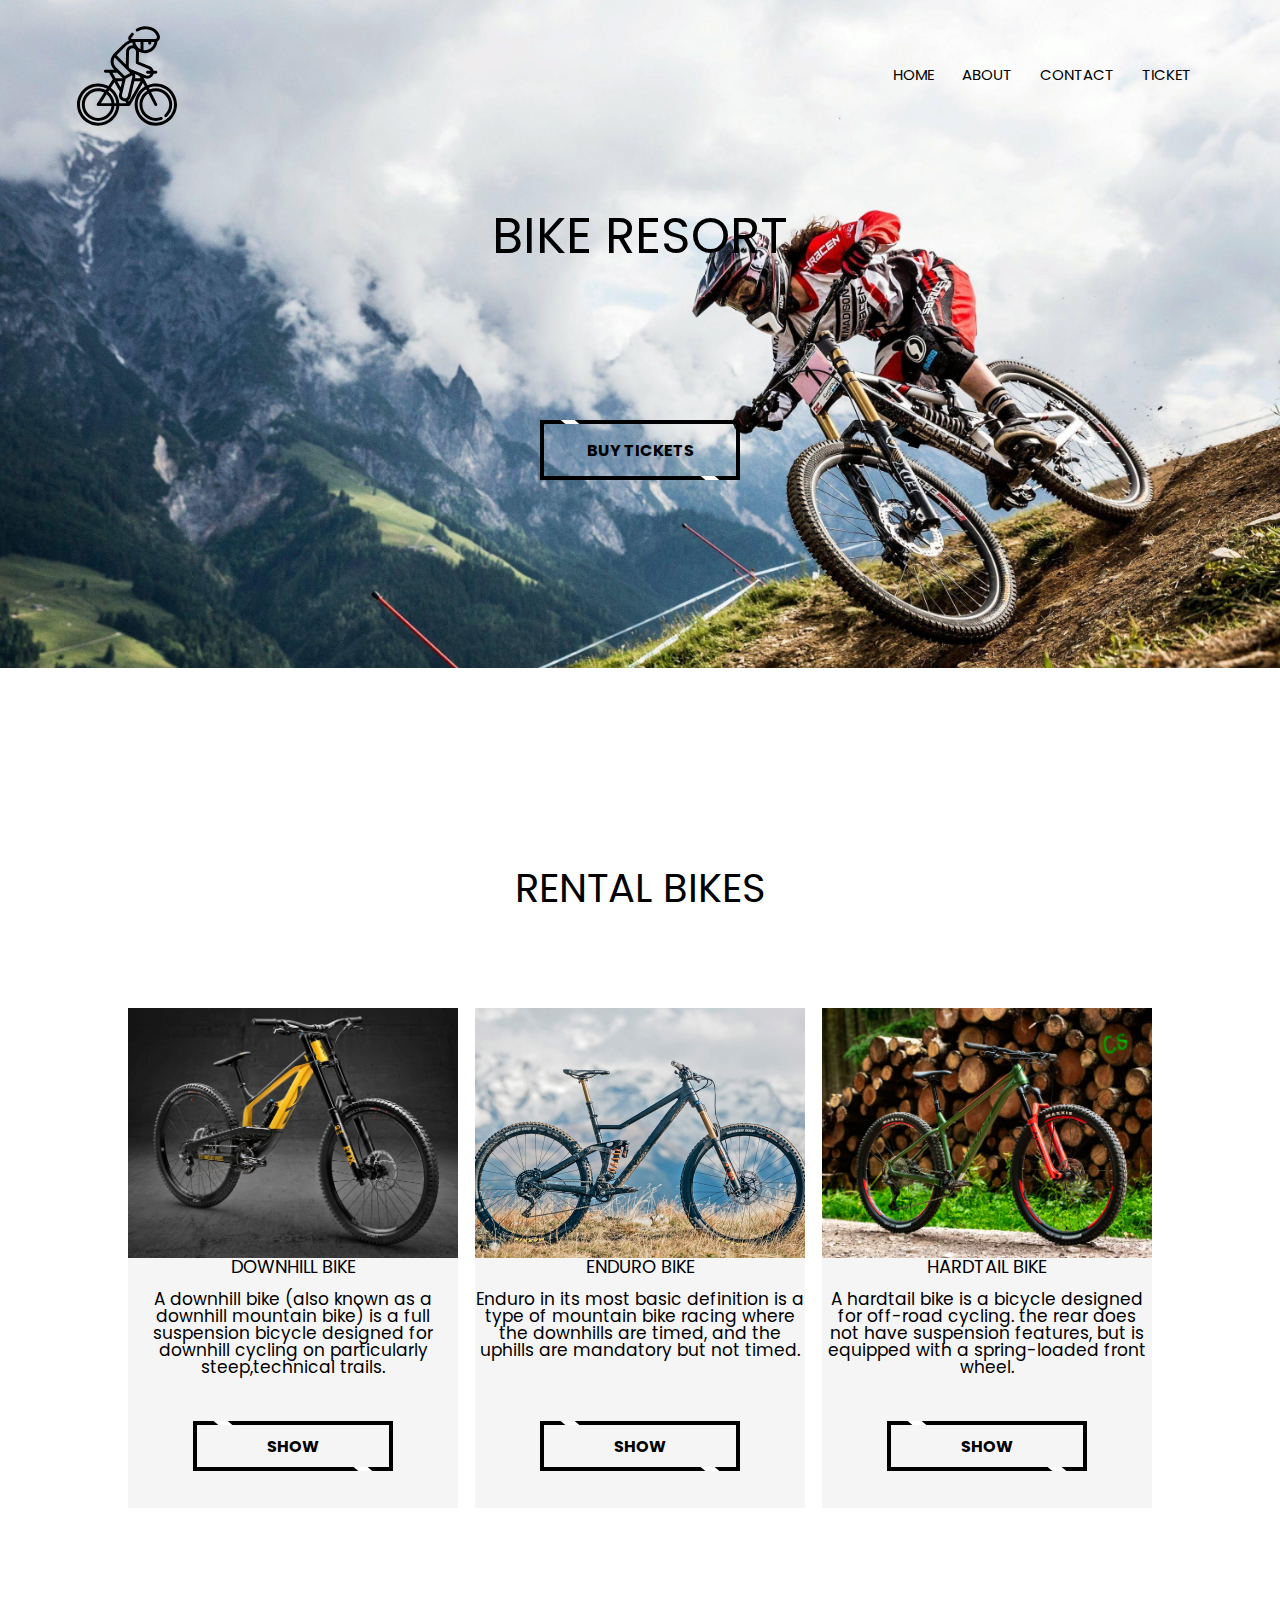
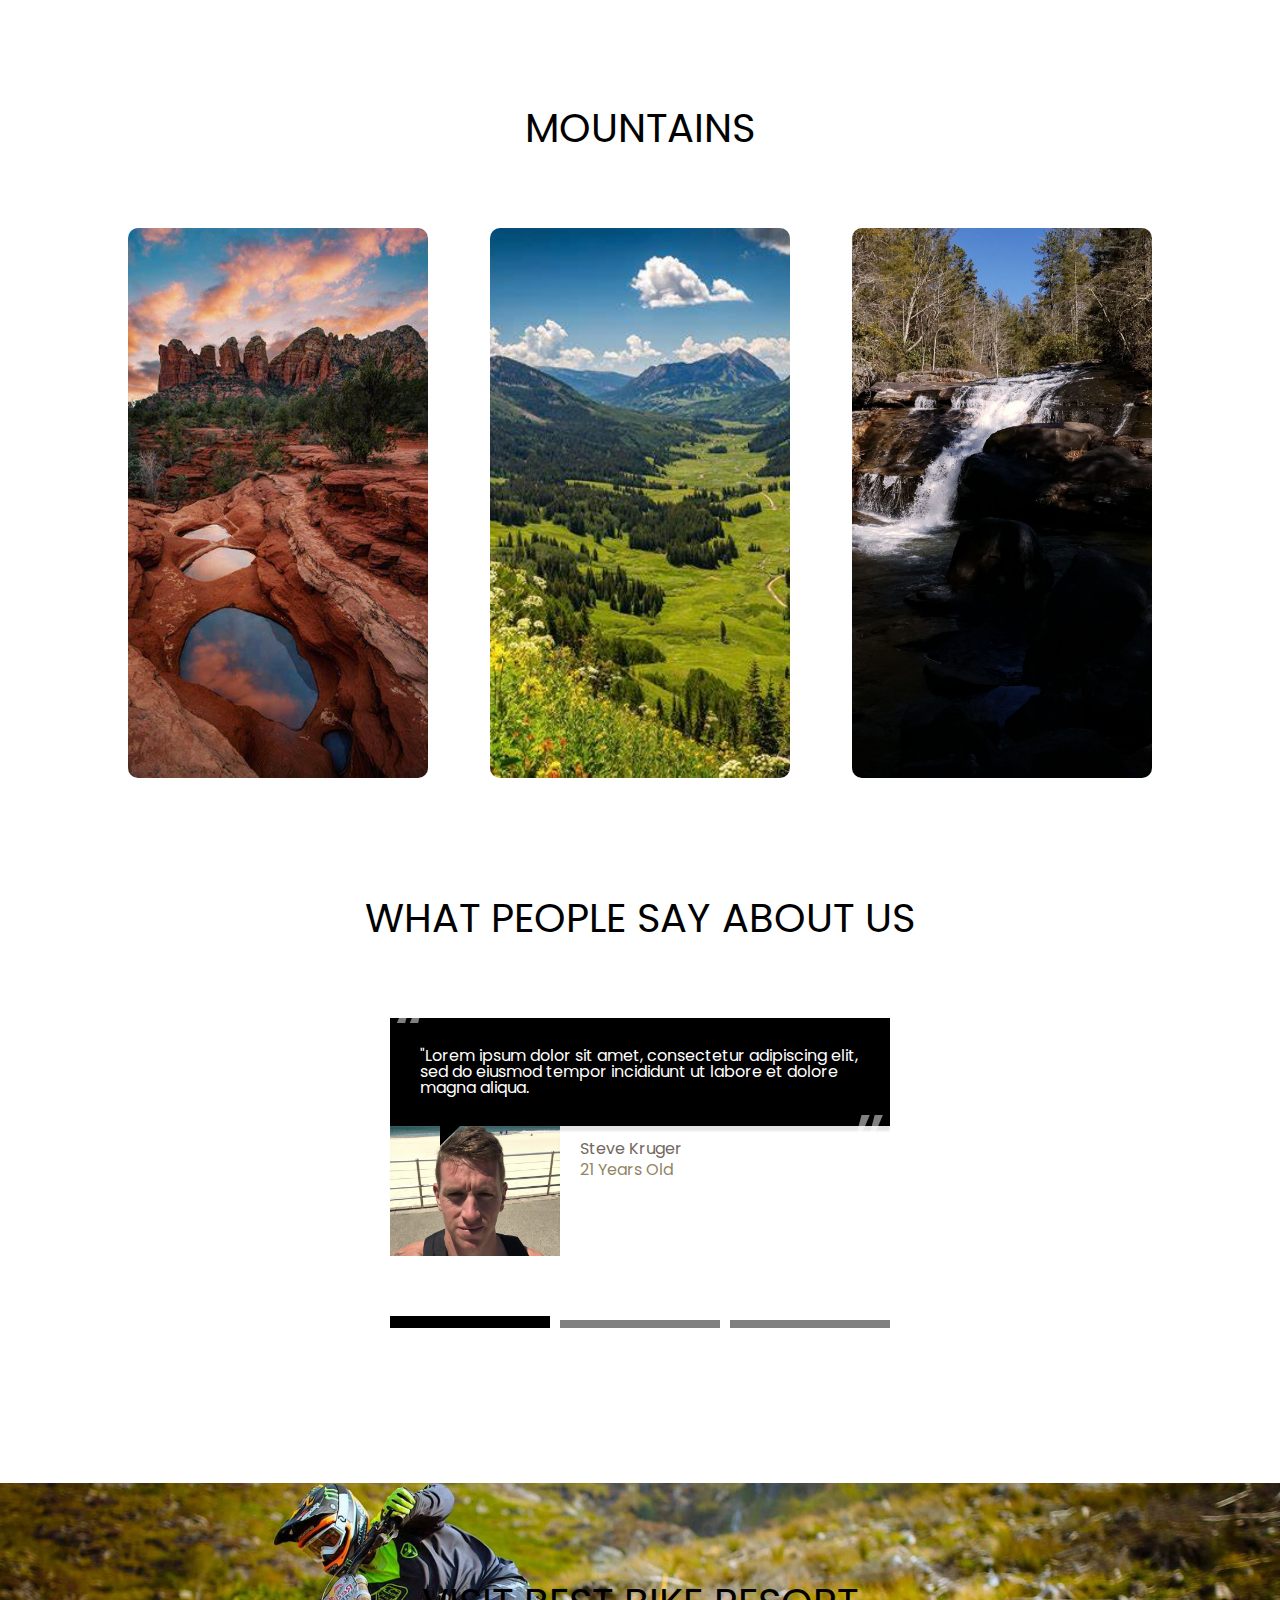
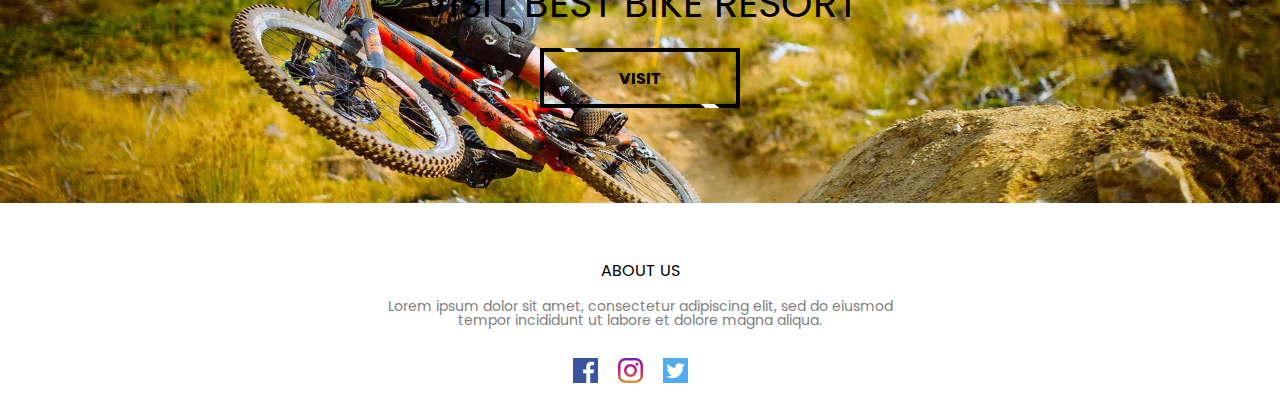
<file: index.html>
<!DOCTYPE html>
<html lang="en">
<head>
    <meta charset="UTF-8">
    <meta http-equiv="X-UA-Compatible" content="IE=edge">
    <meta name="viewport" content="width=device-width, initial-scale=1.0">
    <title>BIKE RESORT</title>
    <link rel="shortcut icon" href="photos/bicycle.svg">
    <link rel="stylesheet"style="text/css" href="css/reset.css">
    <link rel="stylesheet"style="text/css" href="css/style.css">
<link href="https://fonts.googleapis.com/css2?family=Poppins:ital,wght@0,200;0,300;0,400;0,700;1,600&display=swap" rel="stylesheet">
</head>
<body>
    <section class="header-wraper">
        <nav>
            <a href="index.html"><img src="photos/bicycle.svg" alt="logo" class="logo"></a>
        <div class="nav-links">            
         <ul>
           <li><a href="index.html">HOME</a></li>
           <li><a href="about.html">ABOUT</a></li>
           <li><a href="contact.html">CONTACT</a></li>
           <li><a href="ticket.html">TICKET</a></li>
                                                       
            

            </ul>
        </div>
        </nav>
        <p class="bikeresort">BIKE RESORT</p>
        <a href="ticket.html"><button class="btn ntb">BUY TICKETS</button></a>
        </section>
        <p class="title">RENTAL BIKES</p>
        <section class="section1">
            
            <div class="rentbikes">
                <img src="photos/downhill.jpg" alt="bike">
                <p class="rentbike">DOWNHILL BIKE</p>
                <p class="description">A downhill bike (also known as a downhill mountain bike) is a full suspension bicycle designed for downhill cycling on particularly steep,technical trails.</p>
                <a href="#"><button class="btn showw">SHOW</button></a>

            </div>
            <div class="rentbikes">
                <img src="photos/R87568f8c5305c06352a0703e93318119.jpg" alt="bike">
                <p class="rentbike">ENDURO BIKE</p>
                <p class="description">Enduro in its most basic definition is a type of mountain bike racing where the downhills are timed, and the uphills are mandatory but not timed.</p>
                <a href="#"><button class="btn showw">SHOW</button></a>

            </div>
            <div class="rentbikes">
                <img src="photos/Merida-Hardtail-1.jpg" alt="bike">
                <p class="rentbike">HARDTAIL BIKE</p>
                <p class="description">A hardtail bike is a bicycle designed    for off-road cycling. the rear does not have suspension features, but is equipped with a spring-loaded front wheel.</p>
                <a href="#"><button class="btn showw">SHOW</button></a>

            </div>
        </section>
        <p class="title mountaintitle">MOUNTAINS </p>
        <section class="mountains">
            <div class="mountaincon">
                <div class="container">

                    <a href="#"> <img src="photos/OIP.jpg" alt="mountain"></a>
                    <a href="#"><div class="overlay"></a>
                        <div class="text">Sedona,Arizona</div>
                        </div>
                       
                    </div>
            </div>
            <div class="mountaincon">
                <div class="container">
                    <a href="#"> <img src="photos/mta 2.jpg" alt="mountain"></a>
                    <div class="overlay">
                        <div class="text">Park City, Utah</div>
                      </div>
                      </div>
            </div>
            
            <div class="mountaincon">
                <div class="container">
                    <a href="#"><img src="photos/mta1.jpg" alt="mountain"></a>
                    <div class="overlay">
                      <div class="text">Tahoe, nevada</div>
                    </div>
                    </div>
            </div>

        </section>
        <section class="testimonials">
        <p class="title tt">WHAT PEOPLE SAY ABOUT US</p>
<div class="container2">
  <input type="radio" name="nav" id="first" checked/>
  <input type="radio" name="nav" id="second" />
  <input type="radio" name="nav" id="third" />
  
  <label for="first" class="first"></label>
<label for="second"  class="second"></label>
<label for="third" class="third"></label>
 
  <div class="one slide">
    <blockquote>
      <span class="leftq quotes txtttt">&ldquo;</span> "Lorem ipsum dolor sit amet, consectetur adipiscing elit, sed do eiusmod tempor incididunt ut labore et dolore magna aliqua. <span class="rightq quotes">&bdquo; </span>
    </blockquote>
    <img src="photos/54262135.jpg" alt="guy" width="170" height="130">
    <h2>Steve Kruger</h2>
    <h6>21 Years Old</h6>
  </div>
  
  <div class="two slide">
    <blockquote>
      <span class="leftq quotes">&ldquo;</span> "Lorem ipsum dolor sit amet, consectetur adipiscing elit, sed do eiusmod tempor incididunt ut labore et dolore magna aliqua.  <a href="#"> read more</a><span class="rightq quotes">&bdquo; </span>
    </blockquote>
    <img src="photos/wp5942129.jpg" width="170" height="130" />
    <h2>Dori Lubach</h2>
    <h6>19 Years Old</h6>
    
  </div>
  
  <div class="three slide">
    <blockquote>
      <span class="quotes leftq"> &ldquo;</span> "Lorem ipsum dolor sit amet, consectetur adipiscing elit, sed do eiusmod tempor incididunt ut labore et dolore magna aliqua. <span class="rightq quotes">&bdquo; </span>
    </blockquote>
    <img src="photos/57901987.jpg" width="170" height="130" />
    <h2>Steve Stevenson</h2>
    <h6>24 Years Old</h6>
    
  </div>
  
  
</div>
</section>
<section class="bikeback">
<P class="visitresort">VISIT BEST BIKE RESORT</P>
<button class="btn visitbtn">VISIT</button>
</section>
<footer class="foooter">
    <p class="aboutus">ABOUT US</p>
    <p class="aboutustxt">Lorem ipsum dolor sit amet, consectetur adipiscing elit, sed do eiusmod <br> tempor  incididunt ut labore et dolore magna aliqua.</p>
    <div class="icons">
        <img src="photos/facebook-svgrepo-com.svg" alt="facebook">
        <img src="photos/instagram-svgrepo-com.svg" alt="instagram">
        <img src="photos/twitter-svgrepo-com.svg" alt="twitter">
    </div>
</footer>


    
</body>
</html>
</file>
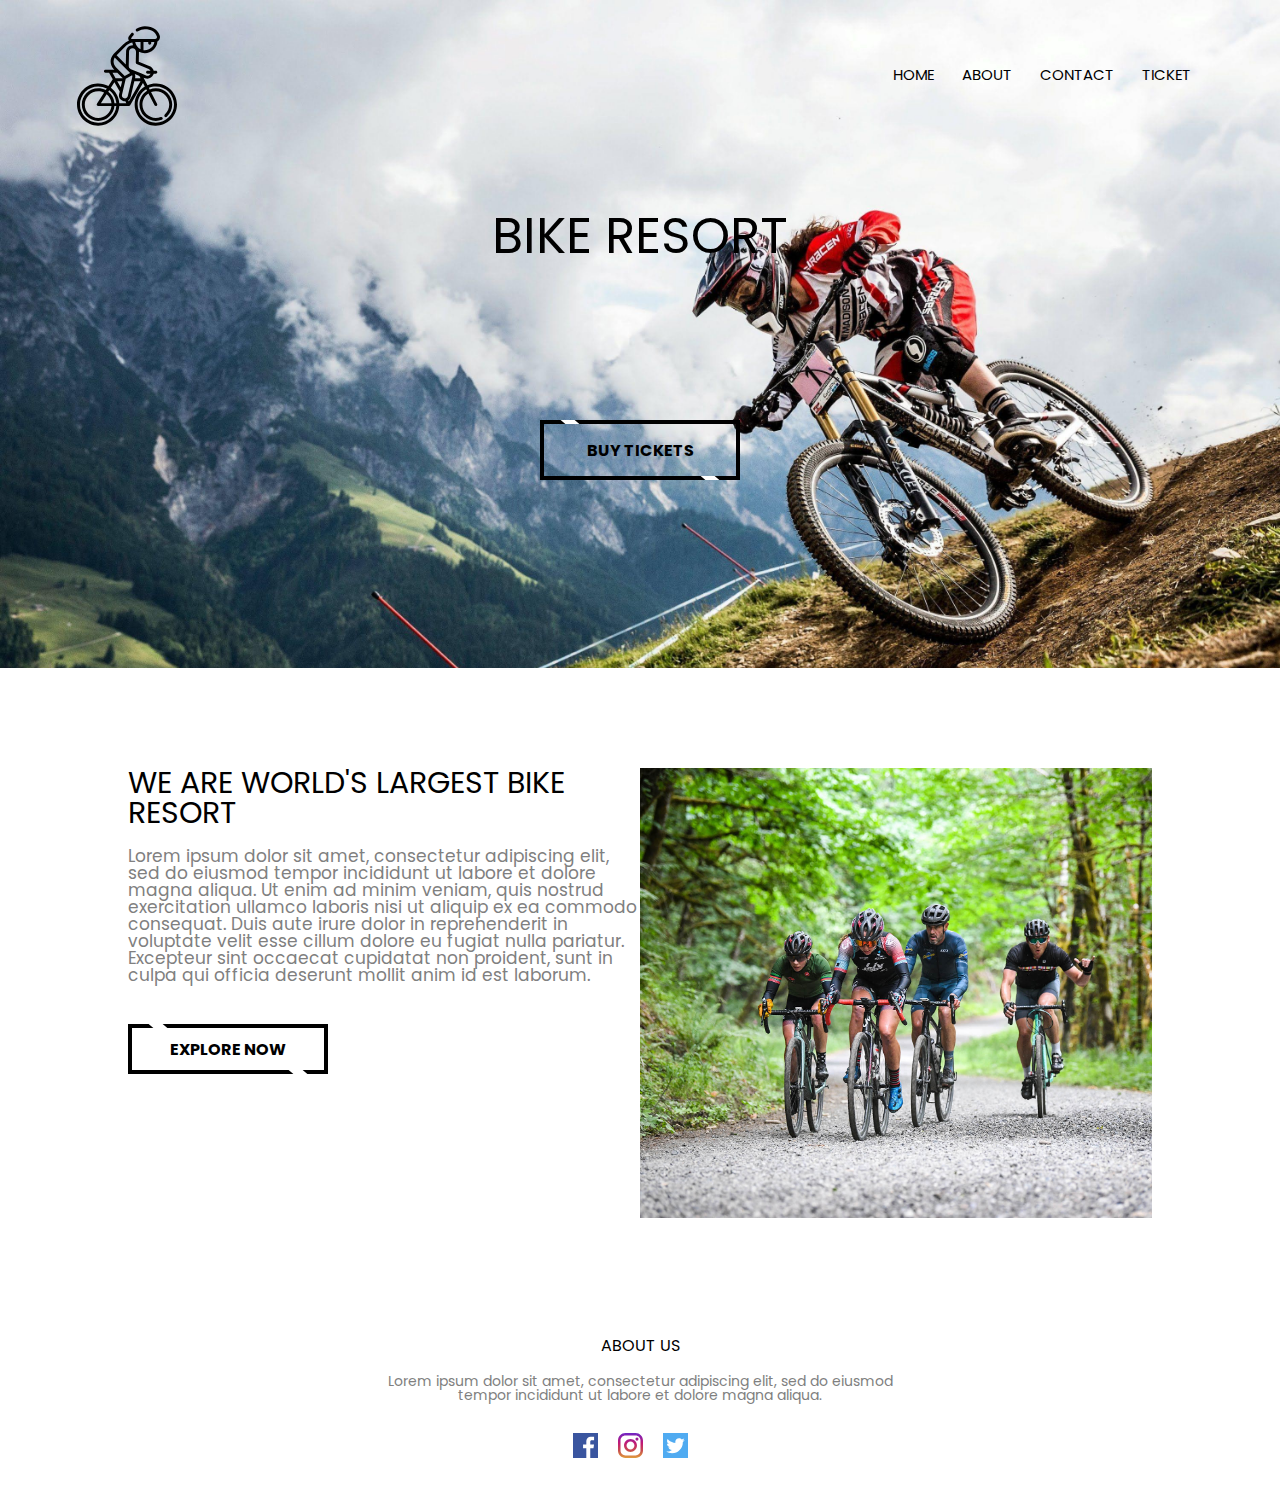
<file: about.html>
<!DOCTYPE html>
<html lang="en">
<head>
    <meta charset="UTF-8">
    <meta http-equiv="X-UA-Compatible" content="IE=edge">
    <meta name="viewport" content="width=device-width, initial-scale=1.0">
    <title>BIKE RESORT</title>
    <link rel="shortcut icon" href="photos/bicycle.svg">
    <link rel="stylesheet"style="text/css" href="css/reset.css">
    <link rel="stylesheet"style="text/css" href="css/style.css">
<link href="https://fonts.googleapis.com/css2?family=Poppins:ital,wght@0,200;0,300;0,400;0,700;1,600&display=swap" rel="stylesheet">
</head>
<body>
    <section class="header-wraper">
        <nav>
            <a href="index.html"><img src="photos/bicycle.svg" alt="logo" class="logo"></a>
        <div class="nav-links">            
         <ul>
           <li><a href="index.html">HOME</a></li>
           <li><a href="about.html">ABOUT</a></li>
           <li><a href="contact.html">CONTACT</a></li>
           <li><a href="ticket.html">TICKET</a></li>
                                                       
            

            </ul>
        </div>
        </nav>
        <p class="bikeresort">BIKE RESORT</p>
        <a href="ticket.html"><button class="btn ntb">BUY TICKETS</button></a>
       </section>
       <section class="largest">
         <div class="abbout">
           <p class="largestt">WE ARE WORLD'S LARGEST BIKE RESORT</p>
           <p class="ipsum">Lorem ipsum dolor sit amet, consectetur adipiscing elit, sed do eiusmod tempor incididunt ut labore et dolore magna aliqua. Ut enim ad minim veniam, quis nostrud exercitation ullamco laboris nisi ut aliquip ex ea commodo consequat. Duis aute irure dolor in reprehenderit in voluptate velit esse cillum dolore eu fugiat nulla pariatur. Excepteur sint occaecat cupidatat non proident, sunt in culpa qui officia deserunt mollit anim id est laborum.
          </p>
          <button class="btn explorebtn">
            EXPLORE NOW
          </button>

         </div>
         <div class="aboutimage">
           <img src="photos/Oregon-Trail-Gravel-Grinder-Day-Two-Lapierre-dsc_4677.jpg" alt="bikes">
         </div>
       </section>
       <footer class="foooter abt">
        <p class="aboutus">ABOUT US</p>
        <p class="aboutustxt">Lorem ipsum dolor sit amet, consectetur adipiscing elit, sed do eiusmod <br> tempor  incididunt ut labore et dolore magna aliqua.</p>
        <div class="icons">
            <a href="#"><img src="photos/facebook-svgrepo-com.svg" alt="facebook"></a>
            <a href="#"><img src="photos/instagram-svgrepo-com.svg" alt="instagram"></a>
            <a href="#"><img src="photos/twitter-svgrepo-com.svg" alt="twitter"></a>
        </div>
    </footer>
    
</body>
</html>
</file>
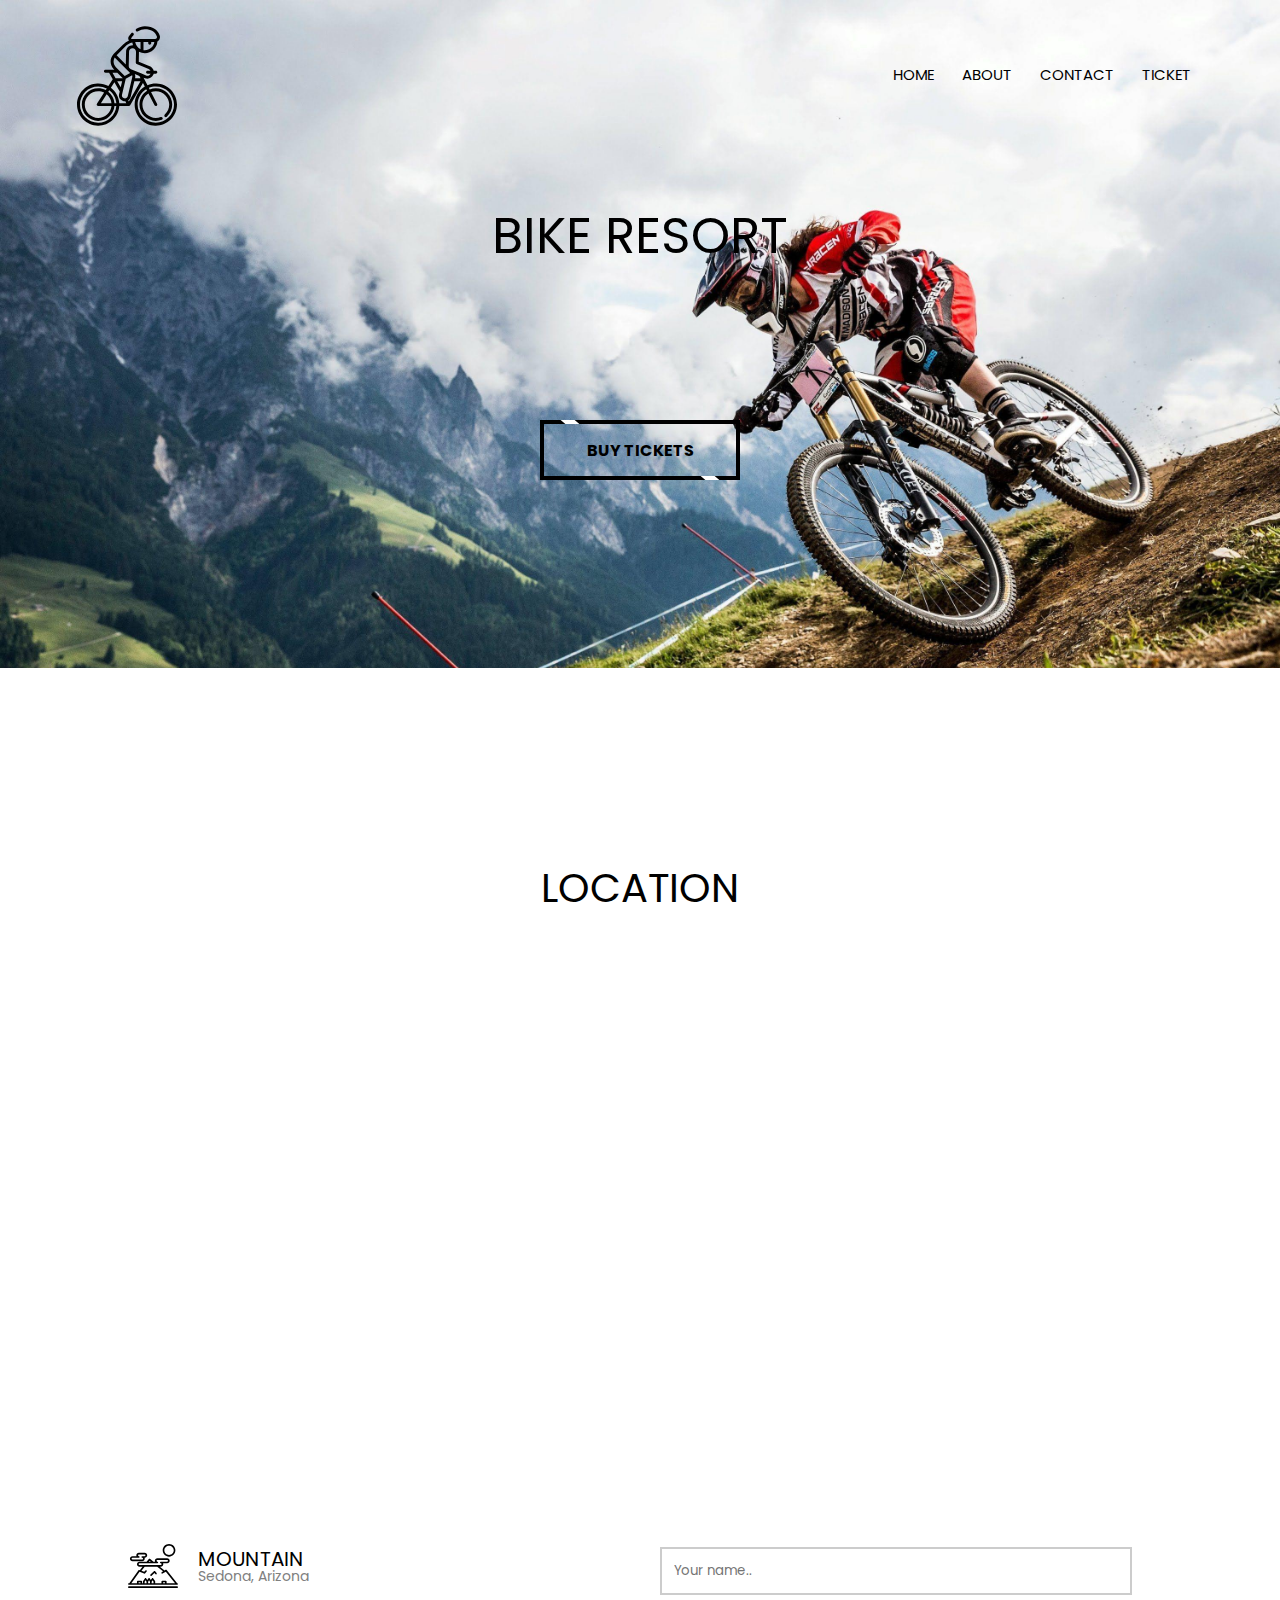
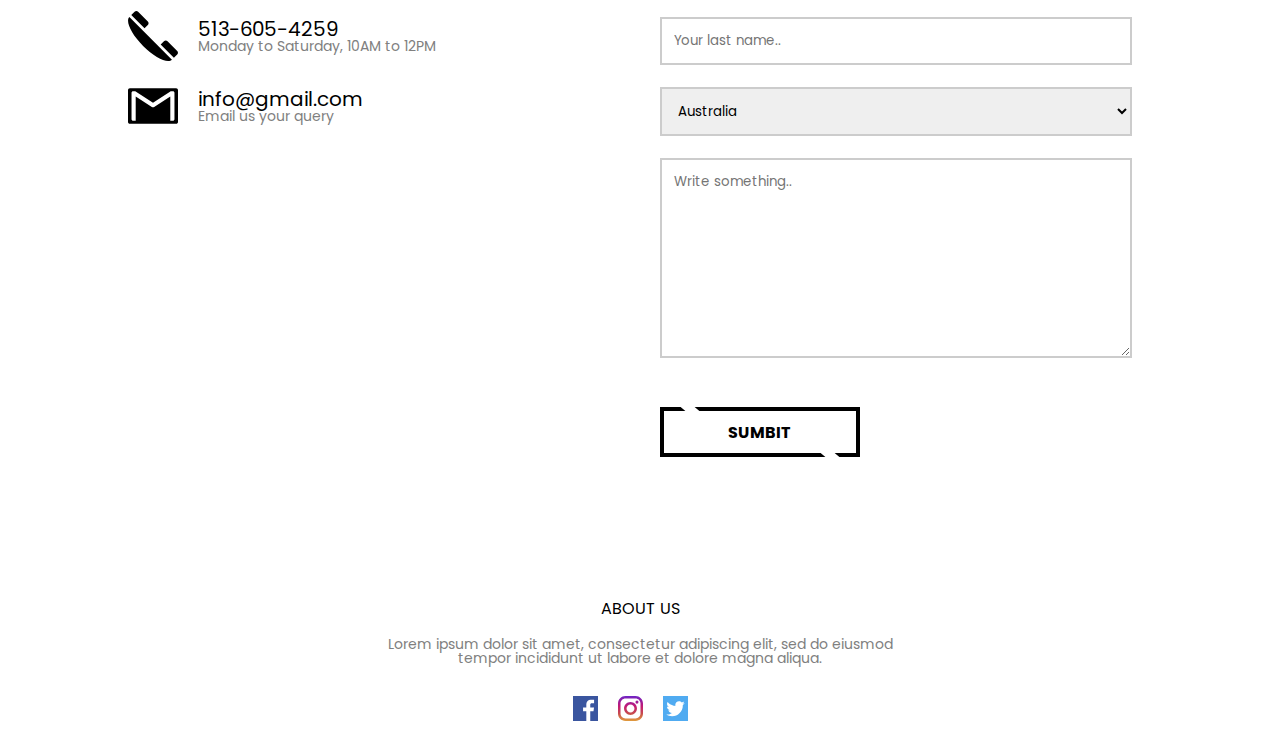
<file: contact.html>
<!DOCTYPE html>
<html lang="en">
<head>
    <meta charset="UTF-8">
    <meta http-equiv="X-UA-Compatible" content="IE=edge">
    <meta name="viewport" content="width=device-width, initial-scale=1.0">
    <title>BIKE RESORT</title>
    <link rel="shortcut icon" href="photos/bicycle.svg">
    <link rel="stylesheet"style="text/css" href="css/reset.css">
    <link rel="stylesheet"style="text/css" href="css/style.css">
<link href="https://fonts.googleapis.com/css2?family=Poppins:ital,wght@0,200;0,300;0,400;0,700;1,600&display=swap" rel="stylesheet">
</head>
<body>
    <section class="header-wraper">
        <nav>
            <a href="index.html"><img src="photos/bicycle.svg" alt="logo" class="logo"></a>
        <div class="nav-links">            
         <ul>
           <li><a href="index.html">HOME</a></li>
           <li><a href="about.html">ABOUT</a></li>
           <li><a href="contact.html">CONTACT</a></li>
           <li><a href="ticket.html">TICKET</a></li>
                                                       
            

            </ul>
        </div>
        </nav>
        <p class="bikeresort">BIKE RESORT</p>
        <a href="ticket.html"><button class="btn ntb">BUY TICKETS</button></a>
       </section>
       <p class="title">LOCATION</p>
       <section class="location">
        <iframe src="https://www.google.com/maps/embed?pb=!1m18!1m12!1m3!1d52385.13565752866!2d-111.83015805709337!3d34.85444381561884!2m3!1f0!2f0!3f0!3m2!1i1024!2i768!4f13.1!3m3!1m2!1s0x872da132f942b00d%3A0x5548c523fa6c8efd!2sSedona%2C%20AZ%2086336%2C%20USA!5e0!3m2!1sen!2sge!4v1620822457595!5m2!1sen!2sge" width="600" height="450" style="border:0;" allowfullscreen="" loading="lazy"></iframe>
       </section>
       <section class="contactss">
         <div class="locationnn">
          <div class="number">
            <img src="photos/mountain-svgrepo-com.svg" alt="home">
            <div class="textsss">
            <p class="medtext">MOUNTAIN</p>
            <p class="smltext">Sedona, Arizona</p>
            </div>
            
         </div>
           <div class="number">
             <img src="photos/telephone-svgrepo-com.svg" alt="home">
             <div class="textsss">
             <p class="medtext">513-605-4259</p>
             <p class="smltext">Monday to Saturday, 10AM to 12PM</p>
             </div>
             
          </div>
          <div class="number">
            <img src="photos/gmail-svgrepo-com.svg" alt="home">
            <div class="textsss">
            <p class="medtext">info@gmail.com</p>
            <p class="smltext">Email us your query</p>
            </div>
            
         </div>

         </div>
         <div class="emaill">
          <div class="container3">
            <form action="action_page.php">
          
              
              <input type="text" id="fname" name="firstname" placeholder="Your name..">
          
              
              <input type="text" id="lname" name="lastname" placeholder="Your last name..">
          
              <select id="country" name="country">
                <option value="australia">Australia</option>
                <option value="canada">Canada</option>
                <option value="usa">USA</option>
              </select>
          
              
              <textarea id="subject" name="subject" placeholder="Write something.." style="height:200px"></textarea>
          
        
          
            </form>
            <button class="btn emailbtn">
              SUMBIT
            </button>
          </div>

         </div>

       </section>
       <footer class="foooter contactfooter">
        <p class="aboutus">ABOUT US</p>
        <p class="aboutustxt">Lorem ipsum dolor sit amet, consectetur adipiscing elit, sed do eiusmod <br> tempor  incididunt ut labore et dolore magna aliqua.</p>
        <div class="icons">
            <img src="photos/facebook-svgrepo-com.svg" alt="facebook">
            <img src="photos/instagram-svgrepo-com.svg" alt="instagram">
            <img src="photos/twitter-svgrepo-com.svg" alt="twitter">
        </div>
    </footer>
    
    
</body>
</html>
</file>
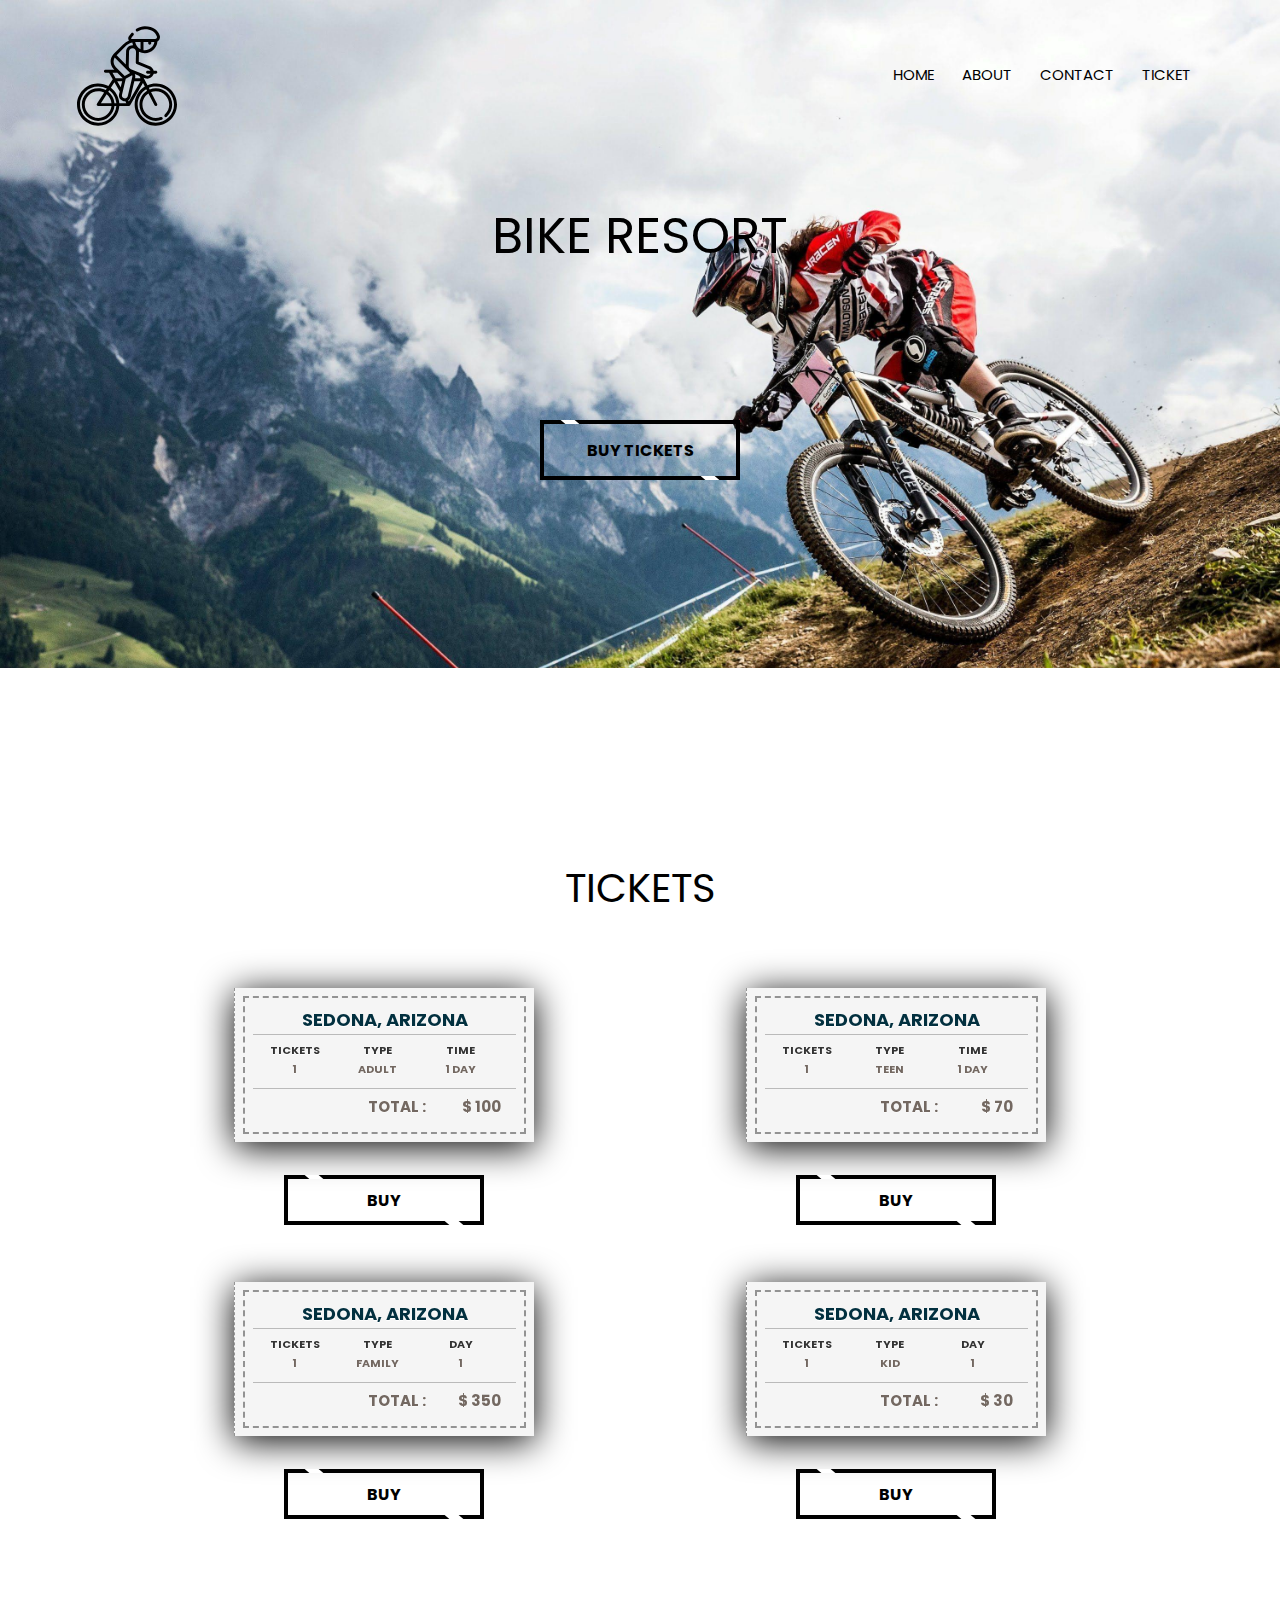
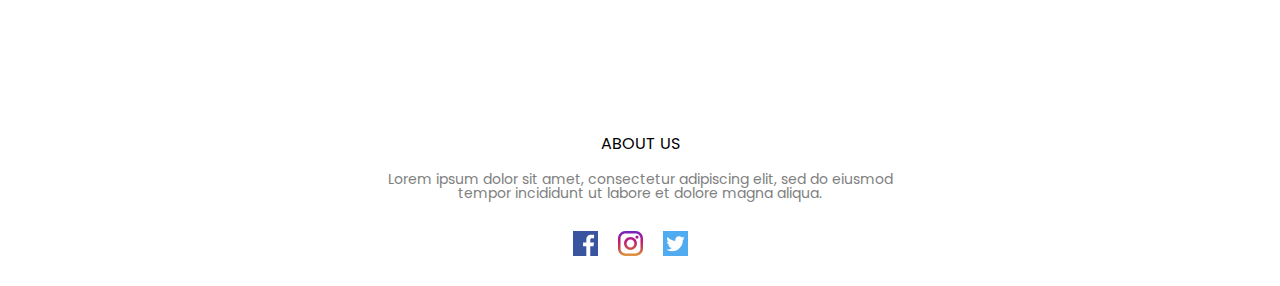
<file: ticket.html>
<!DOCTYPE html>
<html lang="en">
<head>
    <meta charset="UTF-8">
    <meta http-equiv="X-UA-Compatible" content="IE=edge">
    <meta name="viewport" content="width=device-width, initial-scale=1.0">
    <title>BIKE RESORT</title>
    <link rel="shortcut icon" href="photos/bicycle.svg">
    <link rel="stylesheet"style="text/css" href="css/reset.css">
    <link rel="stylesheet"style="text/css" href="css/style.css">
<link href="https://fonts.googleapis.com/css2?family=Poppins:ital,wght@0,200;0,300;0,400;0,700;1,600&display=swap" rel="stylesheet">
</head>
<body>
    <section class="header-wraper">
        <nav>
            <a href="index.html"><img src="photos/bicycle.svg" alt="logo" class="logo"></a>
        <div class="nav-links">            
         <ul>
           <li><a href="index.html">HOME</a></li>
           <li><a href="about.html">ABOUT</a></li>
           <li><a href="contact.html">CONTACT</a></li>
           <li><a href="ticket.html">TICKET</a></li>
                                                       
            

            </ul>
        </div>
        </nav>
        <p class="bikeresort">BIKE RESORT</p>
        <a href="ticket.html"><button class="btn ntb">BUY TICKETS</button></a>
       </section>
       <p class="title">TICKETS</p>
       <section class="ticketss">
         <div class="boxticket">
        <div class="box">
          <div class='inner'>
          <h1>Sedona, Arizona</h1>
          <div class='info clearfix'>
            <div class='wp'>Tickets<h2>1</h2></div>
            <div class='wp'>Type<h2>Adult</h2></div>
            <div class='wp'>Time<h2>1 Day</h2></div>
          </div>
          <div class='total clearfix'>
            <h2>Total : <p>$ 100</p></h2>
          </div>
          </div>
        </div>
        <button class="btn buybtn">BUY</button>
        </div>
        <div class="boxticket">
          <div class="box">
            <div class='inner'>
            <h1>Sedona, Arizona</h1>
            <div class='info clearfix'>
              <div class='wp'>Tickets<h2>1</h2></div>
              <div class='wp'>Type<h2>Teen</h2></div>
              <div class='wp'>Time<h2>1 Day</h2></div>
            </div>
            <div class='total clearfix'>
              <h2>Total : <p>$ 70</p></h2>
            </div>
            </div>
          </div>
          <button class="btn buybtn">BUY</button>
          </div>
      </section>
      <section class="ticketsss">
        <div class="boxticket">
          <div class="box">
            <div class='inner'>
            <h1>Sedona, Arizona</h1>
            <div class='info clearfix'>
              <div class='wp'>Tickets<h2>1</h2></div>
              <div class='wp'>Type<h2>Family</h2></div>
              <div class='wp'>Day<h2>1</h2></div>
            </div>
            <div class='total clearfix'>
              <h2>Total : <p>$ 350</p></h2>
            </div>
            </div>
          </div>
          <button class="btn buybtn">BUY</button>
          </div>
          <div class="boxticket">
            <div class="box">
              <div class='inner'>
              <h1>Sedona, Arizona</h1>
              <div class='info clearfix'>
                <div class='wp'>Tickets<h2>1</h2></div>
                <div class='wp'>Type<h2>Kid</h2></div>
                <div class='wp'>Day<h2>1</h2></div>
              </div>
              <div class='total clearfix'>
                <h2>Total : <p>$ 30</p></h2>
              </div>
              </div>
            </div>
            <button class="btn buybtn">BUY</button>
            </div>
      </section>
      <footer class="foooter ticketfooter">
        <p class="aboutus">ABOUT US</p>
        <p class="aboutustxt">Lorem ipsum dolor sit amet, consectetur adipiscing elit, sed do eiusmod <br> tempor  incididunt ut labore et dolore magna aliqua.</p>
        <div class="icons">
            <img src="photos/facebook-svgrepo-com.svg" alt="facebook">
            <img src="photos/instagram-svgrepo-com.svg" alt="instagram">
            <img src="photos/twitter-svgrepo-com.svg" alt="twitter">
        </div>
    </footer>


       
    
</body>
</html>
</file>
<file: css/style.css>
*{
    margin: 0;
    padding: 0;
    font-family: 'Poppins', sans-serif;
}
.header-wraper{
    background-image:url(../photos/Rc7e40417910c59ed6faf4c6740853c20.jpg);
    background-repeat: no-repeat;
    width: 100%;
    height: 668px;
    background-size: cover;  
}
nav{
    display: flex;
    padding: 2% 6%;
    justify-content: space-between;
    align-items: center;
    font-family: 'Poppins', sans-serif;
}
nav img{
    width: 100px;
}
.nav-links{
    flex: 1;
    text-align: right;
}
.nav-links ul li {
    display:inline-block;
    padding: 8px 12px;
    position: relative;
    font-size: 15px;
    list-style: none;
}
.nav-links ul li a{
    color: black;
}
.nav-links ul li::after{
    content: '';
    width: 0%;
    height: 2px;
    background: black;
    display: block;
    margin: auto;
    transition: 0.5s;
}
.nav-links ul li:hover::after{
    width: 100%;

}
.ntb{
    position: absolute;
    top: 50%;
    left: 50%;
    transform: translate(-50%, -50%);
}
.btn{
    width: 200px;
    height: 60px;
    background: none;
    border: 4px solid;
    color: black;
    font-weight: 700;
    text-transform: uppercase;
    cursor: pointer;
    font-size: 16px;
    
}
.btn::before,.btn::after{
    content: '';
    position: absolute;
    width: 14px;
    height: 4px;
    background: white;
    transform: skewX(50deg);
    transition: .4s linear;
}
.btn::before{
    top: -4px;
    left: 10%;
}
.btn::after{
    bottom: -4px;
    right: 10%;
}
.btn:hover::before{
    left: 80%;
}
.btn:hover::after{
    right: 80%;
}
.bikeresort{
    text-align: center;
    margin-top: 60px;
    font-size: 50px;
    font-family: 'Poppins', sans-serif;
}
.title{
    font-size: 40px;
    text-align: center;
    font-family: 'Poppins', sans-serif;
    margin-top: 200px;
}
.section1{
    width: 80%;
    margin: auto;
    height: 500px;
    display: flex;
    justify-content: space-between;
    margin-top: 100px;
}
.rentbikes{
    height: 100%;
    width: 330px;
    background-color:whitesmoke;
    
   
}
.rentbikes img{
    width: 100%;
    height: 250px;
    object-fit: cover;  
}
.rentbike{
    text-align: center;
    font-size: 18px;
    font-family: 'Poppins', sans-serif;
    margin-top: 20px;

}
.description{
    text-align: center;
    font-family: 'Poppins', sans-serif;
    font-size: 17px;
    margin-top: 15px;
    height: 80px;
}
.showw{
    position: absolute;
    height: 50px;
    margin-left: 65px;
    margin-top: 50px;
    
    
   
}
.mountains{
    width: 80%;
    margin: auto;
    height: 550px;
    display: flex;
    justify-content: space-between;
}

.mountaincon{
    height: 100%;
    width: 300px;
    position: relative;
    margin-top: 80px;
    
} 
.mountaincon img{
    height: 100%;
    width: 100%;
    object-fit: cover;
    position: absolute;
    display: block;
    border-radius: 10px;
}

  
  .image {
    display: block;
    width: 100%;
    height: auto;
  }
  
  .overlay {
    position: absolute;
    top: 0;
    bottom: 0;
    left: 0;
    right: 0;
    height: 100%;
    width: 100%;
    opacity: 0;
    transition: .5s ease;
    background-color: black;
    border-radius: 10px;
  }
  
  .container:hover .overlay {
    opacity: 1;
  }
  
  .text {
    color: white;
    font-size: 20px;
    position: absolute;
    top: 50%;
    left: 50%;
    -webkit-transform: translate(-50%, -50%);
    -ms-transform: translate(-50%, -50%);
    transform: translate(-50%, -50%);
    text-align: center;
    font-family: 'Poppins', sans-serif;
  }
  @import url(https://fonts.googleapis.com/css?family=Open+Sans);



  .testimonials{
      width: 80%;
      font-family: 'Poppins', sans-serif;
      margin: auto;
  }
  .container2{
    width:500px;
    min-height:315px;
    margin:0 auto;
    position:relative;
    padding-bottom:30px;
    overflow:hidden;
  }
  h1{
    text-align:center;
    text-shadow:0 1px white;
    color:#02303F;
  }
  h2{
    color:#736861; 
    margin:15px 0 5px;
    text-shadow:0 1px rgba(255,255,255,0.5);
  }
  h6{
    color:#928566; 
    margin:0;
  }
  input[type="radio"] {
  position: absolute;
  width: 1px; 
  height: 1px; 
  padding: 0;
  margin: -1px;
  border: 0;
  clip: rect(0 0 0 0);
  overflow: hidden;
  }
  label{
    display:block;
    width:32%;
    border: 4px solid gray;
    position:absolute;
    bottom:5px;
    cursor: pointer;
    transition: border-color 0.3s linear;
  }
  
  label.second{
    left:34%;
  }
  label.third{
    left:68%;
  }
  
  blockquote{
    margin:0;
    padding:30px;
    width:500px;
    background-color: black;
    color:white;
    box-shadow: 0 5px 2px rgba(0,0,0,0.1);
    position:relative;
    transition: background-color 0.6s linear;
  }
  
  blockquote:after { 
    content: " "; 
    height: 0; 
    width: 0; 
    position: absolute; 
    top: 100%; 
    border: solid transparent; 
    border-top-color: black;
    border-left-color:black;
    border-width: 10px; 
    left: 10%; 
  } 
  #second:checked ~ .two blockquote {
    background-color:purple;
  }
  .two blockquote:after{
    border: solid transparent; 
    border-top-color: purple;
    border-left-color:purple;
    border-width: 10px;
  }
  #third:checked ~ .three blockquote{
    background-color:#54885F;
  }
  .three blockquote:after{
    border: solid transparent; 
    border-top-color: #54885F;
    border-left-color: #54885F;
    border-width: 10px;
  }
  .quotes{
    position:absolute;
    color:rgba(255,255,255,0.5);
    font-size:5em;
  }
  .leftq{
    top:-25px;
    left:5px;
  }
  .rightq{
    bottom:-10px;
    right:5px;
  }
  img{
    float:left;
    margin-right: 20px;
    object-fit: cover;
  }
  .slide{
    position:absolute;
    left:-100%;
    opacity:0;
    transition: all 0.6s ease-in;
  }
  
  #first:checked ~ label.first {
    border-width:6px;
    border-color:black;
  }
  #second:checked ~ label.second {
    border-width:6px; border-color:purple;
  }
  #third:checked ~ label.third {
    border:6px solid #54885F;
  }
  
  #first:checked ~ div.one {
    left:0;
    opacity:1;
  }
  #second:checked ~ div.two {
    left:0;
    opacity:1;
  }
  #third:checked ~ div.three {
    left:0;
    opacity:1;
  }
  .tt{
      margin-bottom: 80px;
  }
  .bikeback{
    width: 100%;
    height: 320px;
    background-image: url(../photos/down.jpg);
    background-size: cover;
    background-repeat: no-repeat;
    background-position: center;
    display: flex;
    margin: auto;
    justify-content: center;
    align-items: center;
    flex-direction: column;
    margin-top: 150px;
  }
  .visitresort{
    text-align: center;
    font-size: 40px;
    font-family: 'Poppins', sans-serif;
    padding-top: 70px;
    margin-bottom: 150px;
  }
  .visitbtn{
    position: absolute;
    margin-top: 70px;
    
  }
  .foooter{
      margin: auto;
      width: 550px;
      height: 150px;
      font-family: 'Poppins', sans-serif;
      display: flex;
      flex-direction: column;
      margin-top: 60px;
  }
  .aboutus{
      text-align: center;
  }
  .aboutustxt{
      font-size: 14px;
      text-align: center;
      color: gray;
      margin-top: 20px;
  }
  .icons img{
      width: 25px;
  }
  .icons{
      display: flex;
      margin: auto;
  }
  .largest{
      width: 80%;
      margin:auto;
      height: 450px;
      display: flex;
      font-family: 'Poppins', sans-serif;
      margin-top: 100px;

     
  }
  .abbout{
    width: 50%;
    height: 100%;
  }
  .aboutimage{
      width: 50%;
      height: 100%;
      float: right;
      
  }
  .aboutimage img{
      width: 100%;
      height: 100%;
      object-fit: cover;
  }
  .largestt{
      font-size: 30px;

  }
  .ipsum{
      font-size: 17px;
      color: gray;
      margin-top: 20px;
  }
  .explorebtn{
      position: absolute;
      height: 50px;
      margin-top: 40px;
  }
  .abt{
      margin-top: 120px;

  }
  .location{
      width: 80%;
      margin:auto;
      padding: 80px 0;
  }
  .location iframe{
      width: 100%;
  }
  .contactss{
      width: 80%;
      height: 550px;
      margin: auto;
      display: flex;
  }
  .emaill{
      width: 50%;
      height: 100%;
      float: right;
      display: flex;
      flex-direction: column;

  }
  .locationnn{
      width: 50%;
      float: left;
      height: 100%;
  }
  input[type=text], select, textarea {
    width: 100%; 
    padding: 12px; 
    border: 2px solid #ccc;
    box-sizing: border-box; 
    margin-top: 6px; 
    margin-bottom: 16px; 
    resize: vertical 
  }
  
  
  .container3 {
    border-radius: 5px;
    background-color: none;
    padding: 20px;
  }
  .emailbtn{
    position:absolute;
     height: 50px;
     margin-top: 30px;
  }
  .number img{
      width: 50px;
  }
  .number{
    font-family: 'Poppins', sans-serif;
    display: flex;
    align-items: center;
    padding-top: 20px;
  }
  .medtext{
      font-size: 20px;

  }
  .textsss{
      display: flex;
      flex-direction: column;
  }
  .smltext{
      font-size: 14px;
      color:gray;
  }
  @media(max-width:700px){
      .nav-links ul li{
          font-size: 12px;
          padding: 4px 8px;
      }
      .logo{
          width: 50px;
      }
      .section1{
          display: flex;
          flex-direction:column ;
          margin-top: 10px;
      }
      .rentbikes{
          width: 250px;
          height: 300px;
          margin-top: 200px;

      }
      .showw{
          width: 100px;
          height: 50px;
      }
      .mountains{
          display: flex;
          flex-direction: column;
      }
      .title{
          margin-top: 700px;
      }
      .mountaincon{
          padding-top: 400px;
           width: 250px;}
      
      .testimonials{
          padding-top: 1000px;
      }
      .container2{
          width: 300px;
          height: 300px;
      }
      .txtttt{
          font-size: 33px;


      }
      .foooter{
          width: 300px;
          height: 150px;
      }
      .icons img{
        width: 15px;
      }
      .ipsum{
        font-size: 7px;
      }
      .largestt{
        font-size: 11px;
      }
      .explorebtn{
        width: 90px;
        height: 30px;
        font-size: 8px;
      }
      .aboutimage{
        width: 100%;
        height: 300px;
      }
      .aboutustxt{
        font-size: 12px;
      }
      .bikeresort{
        font-size: 30px;
        padding-top: 70px;
      }
      .ntb{
        height: 50px;
        width: 150px;
      }
      .number{
        width: 100%;
      }
      .number img{
        width: 30px;
      }
      .medtext{
        font-size: 10px;
      }
      .smltext{
        font-size: 7px;
      }
      .contactss{
        flex-direction: column;
      }
      .emaill{
        width: 100%;
      }
      .contactss{
        display: flex;
        flex-direction: column;
        align-items: center;
        justify-content: center;
        margin: auto;
        width: 100%;
      }
      .container3{
        display: flex;
        flex-direction: column;
        align-items: center;
      }
      .emailbtn{
        margin-top: 450px;
      }
      .ticketss{
        display: flex;
        flex-direction: column;
      }
      .ticketsss{
        display: flex;
        flex-direction: column;
      }
      .boxticket{
        padding-top: 70px;
      }
      .mountaintitle{
        padding-top: 500px;
        font-size: 30px;
      }
  }
  .contactfooter{
      margin-top: 130px;
  }
  .box{
    margin:0px auto;
    margin-top:80px;
    background:whitesmoke;
    color:#333;
    text-transform:uppercase;
    padding:8px;
    width:300px;
    font-weight:bold;
    text-shadow:0px 1px 0px #fff;
    font-family:"arvo";
    font-size: 11px;
    border-left: 1px dashed rgba(51, 51, 51, 0.5);
    -webkit-filter: drop-shadow(0 5px 18px #000);
    font-family: 'Poppins', sans-serif;
  }

  .inner{
    border: 2px dashed rgba(51, 51, 51, 0.5);
    min-height:100px;
    padding:8px;
    
  }
  .inner h1{
    padding:5px 0px;
    margin:0px;
    font-size:18px;
    border-bottom: 1px solid rgba(51, 51, 51, 0.3);
    text-align:center;
  }
  .info{
    width:100%;
    margin-top:5px;
  }
  .info .wp{
    float: left;
    padding: 5px;
    width: 83px;
    text-align: center;
  }
  .info .wp h2{
    margin: 8px;
  }
  .total{
    border-top: 1px solid rgba(51, 51, 51, 0.3);
  }
  
  .clearfix:after {
    content: ".";
    display: block;
    height: 0;
    clear: both;
    visibility: hidden;
  }
  .total h2{
    padding-left:115px;
    margin:10px 0px; 
    font-size: 15px;
  }
  .total p{float:right;margin:0px;margin-right: 15px;}
  
  a.buy{
    color:#fff;
    text-align:center;
    font-size:25px;
    text-decoration:none;
    display:block;
    width:200px;
    margin:0px auto;
    margin-top:50px;
    padding:5px;
    background:rgba(0,0,0,0.5);}
    .ticketss{
        width: 80%;
        margin: auto;
        display: flex;
    }
    .boxticket{
        display: flex;
        flex-direction: column;
        justify-content: center;
        align-items: center;
        margin: auto;
    }
    .buybtn{
        position: absolute;
        margin-top: 350px;
        height: 50px;
    }
    .ticketsss{
        width: 80%;
        margin: auto;
        display: flex;
        margin-top: 60px;
    }
    .ticketfooter{
        margin-top: 300px;
    }
</file>
